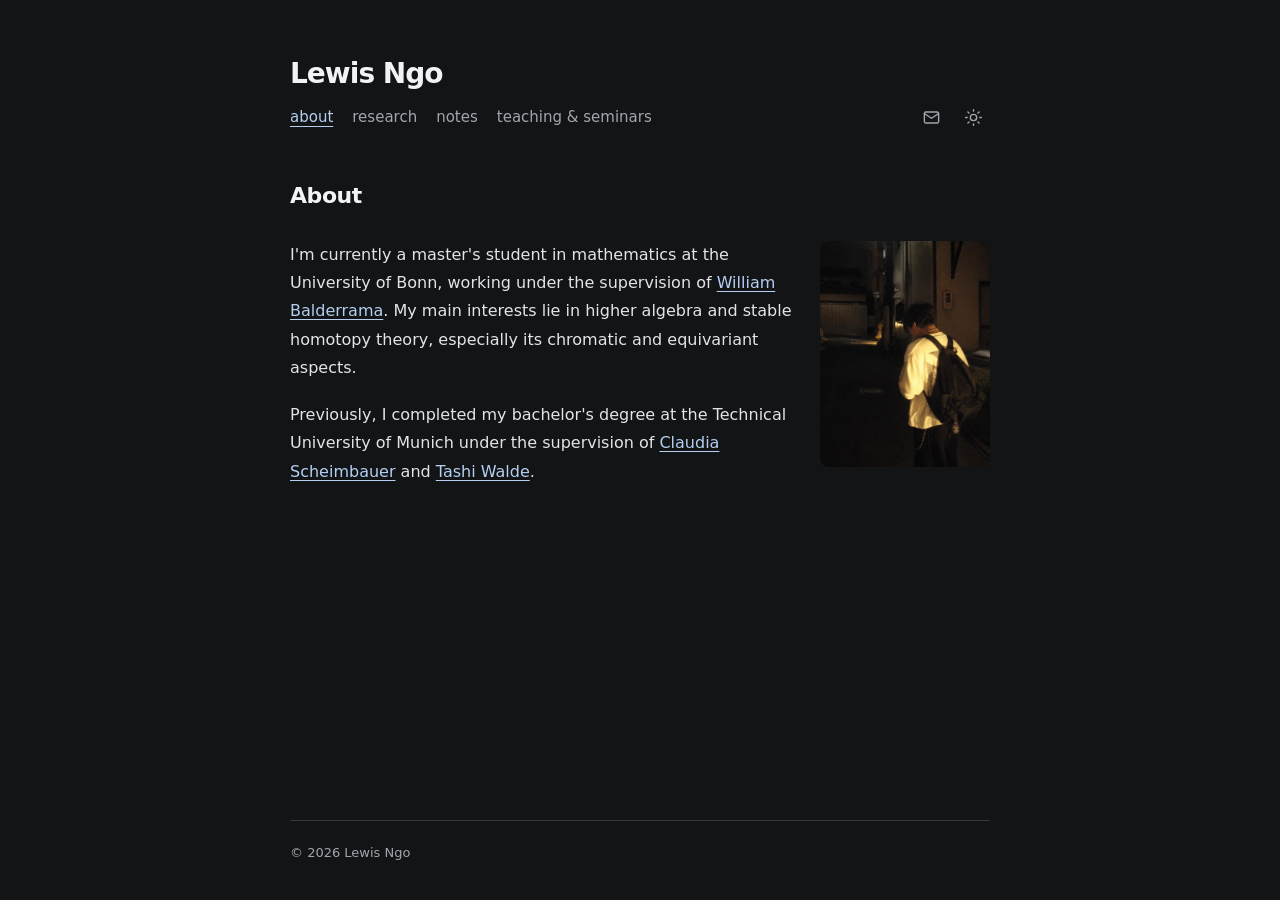
<file: index.html>
<!doctype html>
<html lang="en" data-theme="dark">
<head>
  <meta charset="utf-8">
  <meta name="viewport" content="width=device-width, initial-scale=1">
  <meta name="theme-color" content="#121416">
  <meta name="description" content="Academic homepage of Lewis Ngo, mathematics at the University of Bonn.">
  <title>Lewis Ngo | Mathematics</title>

  <script>
    try {
      document.documentElement.dataset.theme =
        localStorage.getItem('site-theme') === 'light'
          ? 'light'
          : 'dark';
    } catch (e) {}
  </script>

  <link rel="stylesheet" href="/styles.css">
  <script src="/theme.js" defer></script>
</head>

<body>
  <a class="skip-link" href="#main">Skip to content</a>

  <div class="container">
    <header class="site-header">

      <div class="site-title">
        <a href="/">Lewis Ngo</a>
      </div>

      <div class="header-bottom">
        <nav class="site-nav" aria-label="Main navigation">
          <a href="/" aria-current="page">about</a>
          <a href="/research/">research</a>
          <a href="/notes/">notes</a>
          <a href="/teaching/">teaching &amp; seminars</a>
        </nav>

        <div class="header-actions">
          <a class="icon-action"
             href="mailto:s18lngo@uni-bonn.de"
             aria-label="Email Lewis Ngo"
             title="Email">
            <svg viewBox="0 0 24 24" aria-hidden="true">
              <rect x="3" y="5" width="18" height="14" rx="2"/>
              <path d="m3 7 9 6 9-6"/>
            </svg>
          </a>

          <button class="icon-action"
                  type="button"
                  id="theme-toggle"
                  aria-label="Switch to light mode"
                  title="Switch to light mode">
            <svg class="sun-icon" viewBox="0 0 24 24"
                 aria-hidden="true">
              <circle cx="12" cy="12" r="4"/>
              <path d="M12 2v2m0 16v2M4.93 4.93l1.42 1.42m11.3 11.3 1.42 1.42M2 12h2m16 0h2M4.93 19.07l1.42-1.42m11.3-11.3 1.42-1.42"/>
            </svg>
            <svg class="moon-icon" viewBox="0 0 24 24"
                 aria-hidden="true">
              <path d="M20.5 14.3A8.5 8.5 0 0 1 9.7 3.5 8.5 8.5 0 1 0 20.5 14.3Z"/>
            </svg>
          </button>
        </div>
      </div>
    </header>

    <main id="main">
      <h1>About</h1>

      <div class="about-body">
        <img src="/images/photo.jpg"
             alt="Lewis Ngo"
             class="profile-photo"
             width="170"
             height="227">

        <p>
          I'm currently a master's student in mathematics
          at the University of Bonn, working under the
          supervision of
          <a href="https://williamb.info/">William Balderrama</a>. 
          My main interests lie in higher algebra and stable homotopy theory,
          especially its chromatic and equivariant aspects.
        </p>

        <p>
          Previously, I completed my bachelor's degree at
          the Technical University of Munich under the
          supervision of
          <a href="https://scheimbauer.at/">Claudia Scheimbauer</a>
          and
          <a href="https://sites.google.com/view/tashi-walde/home">Tashi Walde</a>.
        </p>
      </div>
    </main>

    <footer class="site-footer">
      © 2026 Lewis Ngo
    </footer>
  </div>
</body>
</html>
</file>
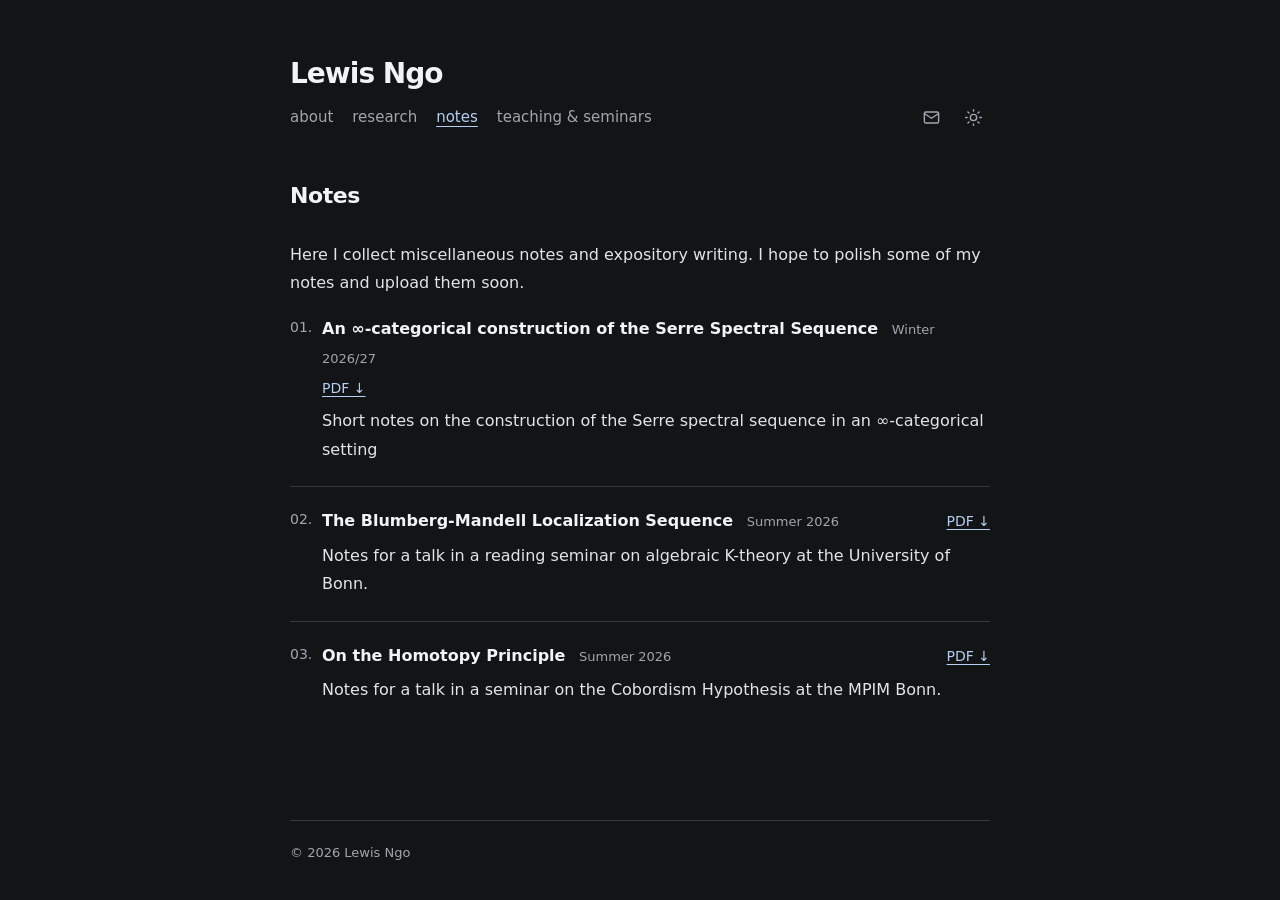
<file: notes/index.html>
<!doctype html>
<html lang="en" data-theme="dark">
<head>
  <meta charset="utf-8">
  <meta name="viewport" content="width=device-width, initial-scale=1">
  <meta name="theme-color" content="#121416">
  <meta name="description" content="Academic homepage of Lewis Ngo, mathematics at the University of Bonn.">
  <title>Notes — Lewis Ngo</title>

  <script>
    try {
      document.documentElement.dataset.theme =
        localStorage.getItem('site-theme') === 'light'
          ? 'light'
          : 'dark';
    } catch (e) {}
  </script>

  <link rel="stylesheet" href="/styles.css">
  <script src="/theme.js" defer></script>
</head>

<body>
  <a class="skip-link" href="#main">Skip to content</a>

  <div class="container">
    <header class="site-header">

      <div class="site-title">
        <a href="/">Lewis Ngo</a>
      </div>

      <div class="header-bottom">
        <nav class="site-nav" aria-label="Main navigation">
          <a href="/">about</a>
          <a href="/research/">research</a>
          <a href="/notes/" aria-current="page">notes</a>
          <a href="/teaching/">teaching &amp; seminars</a>
        </nav>

        <div class="header-actions">
          <a class="icon-action"
             href="mailto:s18lngo@uni-bonn.de"
             aria-label="Email Lewis Ngo"
             title="Email">
            <svg viewBox="0 0 24 24" aria-hidden="true">
              <rect x="3" y="5" width="18" height="14" rx="2"/>
              <path d="m3 7 9 6 9-6"/>
            </svg>
          </a>

          <button class="icon-action"
                  type="button"
                  id="theme-toggle"
                  aria-label="Switch to light mode"
                  title="Switch to light mode">
            <svg class="sun-icon" viewBox="0 0 24 24"
                 aria-hidden="true">
              <circle cx="12" cy="12" r="4"/>
              <path d="M12 2v2m0 16v2M4.93 4.93l1.42 1.42m11.3 11.3 1.42 1.42M2 12h2m16 0h2M4.93 19.07l1.42-1.42m11.3-11.3 1.42-1.42"/>
            </svg>
            <svg class="moon-icon" viewBox="0 0 24 24"
                 aria-hidden="true">
              <path d="M20.5 14.3A8.5 8.5 0 0 1 9.7 3.5 8.5 8.5 0 1 0 20.5 14.3Z"/>
            </svg>
          </button>
        </div>
      </div>
    </header>

    <main id="main">
      <h1>Notes</h1>

      <p>
        Here I collect miscellaneous notes and
        expository writing. I hope to polish some of my notes and upload them soon.
      </p>

      <ol class="notes-list">


        <li class="note-entry">
          <div class="note-heading">
            <span>
              <a class="note-title"
                 href="/pdfs/serre-sseq.pdf"
                 target="_blank"
                 rel="noopener noreferrer">
                An ∞-categorical construction of the Serre Spectral Sequence
              </a>

              <span class="note-date">Winter 2026/27</span>
            </span>

            <a class="note-pdf"
               href="/pdfs/serre-sseq.pdf"
               target="_blank"
               rel="noopener noreferrer">
              PDF ↓
            </a>
          </div>

          <p class="note-description">
            Short notes on the construction of the Serre spectral sequence in an ∞-categorical setting
          </p>
        </li>
        <li class="note-entry">
          <div class="note-heading">
            <span>
              <a class="note-title"
                 href="/pdfs/blumberg-mandell-sequence.pdf"
                 target="_blank"
                 rel="noopener noreferrer">
                The Blumberg-Mandell Localization Sequence
              </a>

              <span class="note-date">Summer 2026</span>
            </span>

            <a class="note-pdf"
               href="/pdfs/blumberg-mandell-sequence.pdf"
               target="_blank"
               rel="noopener noreferrer">
              PDF ↓
            </a>
          </div>

          <p class="note-description">
            Notes for a talk in a reading seminar on
            algebraic K-theory at the University of Bonn.
          </p>
        </li>

        
<li class="note-entry">
  <div class="note-heading">
    <span>
      <a class="note-title"
         href="/pdfs/h-principle.pdf"
         target="_blank"
         rel="noopener noreferrer">
        On the Homotopy Principle
      </a>

      <span class="note-date">Summer 2026</span>
    </span>

    <a class="note-pdf"
       href="/pdfs/h-principle.pdf"
       target="_blank"
       rel="noopener noreferrer">
      PDF ↓
    </a>
  </div>

  <p class="note-description">
    Notes for a talk in a seminar on
    the Cobordism Hypothesis at the MPIM Bonn.
  </p>
</li>


      </ol>
    </main>

    <footer class="site-footer">
      © 2026 Lewis Ngo
    </footer>
  </div>
</body>
</html>
</file>
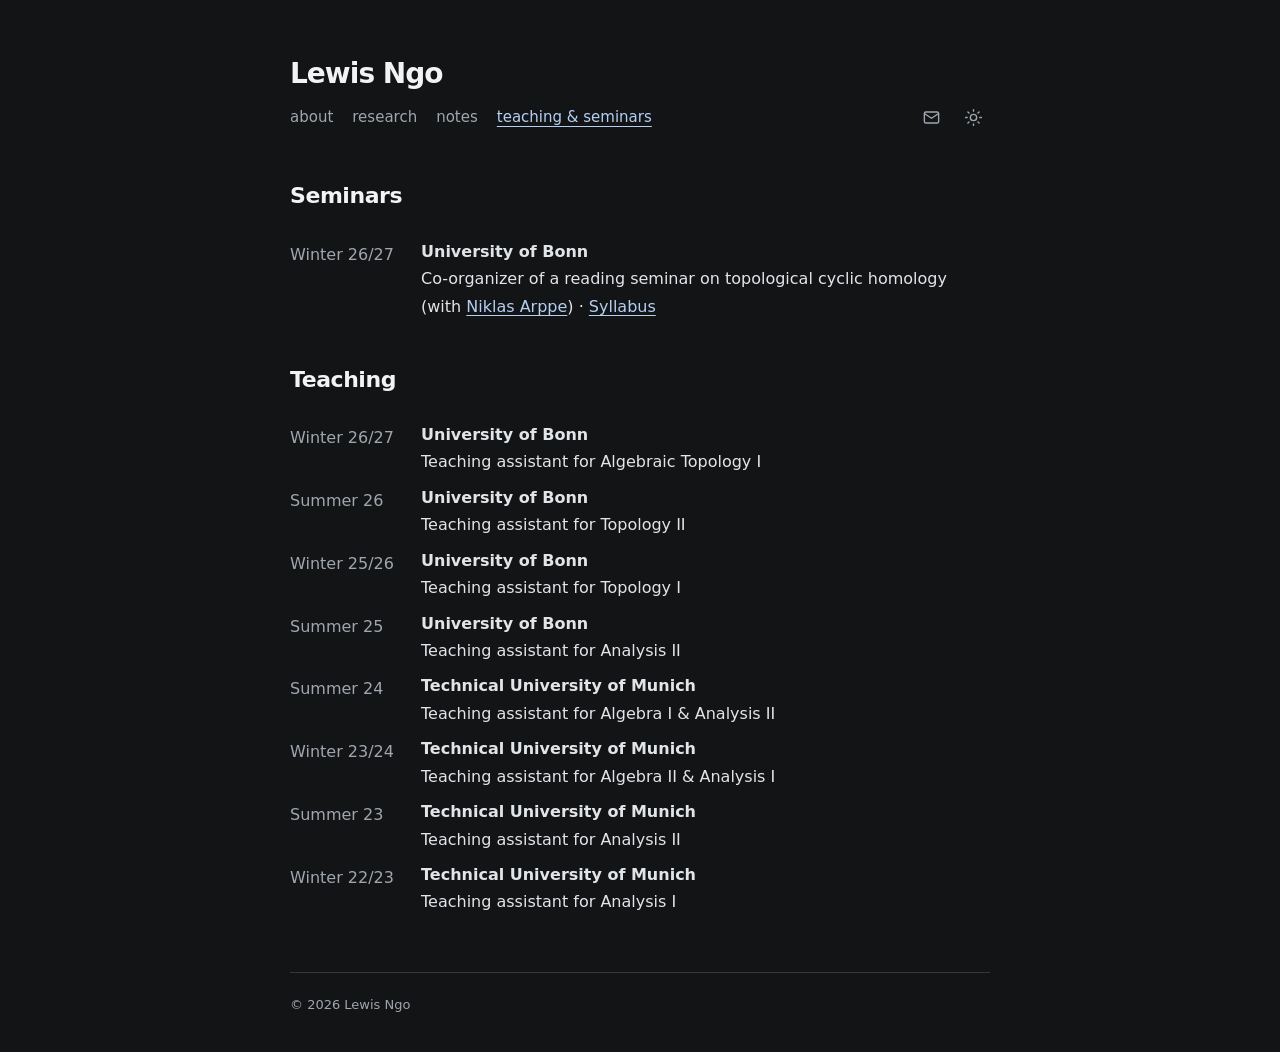
<file: teaching/index.html>
<!doctype html>
<html lang="en" data-theme="dark">
<head>
  <meta charset="utf-8">
  <meta name="viewport" content="width=device-width, initial-scale=1">
  <meta name="theme-color" content="#121416">
  <meta name="description" content="Academic homepage of Lewis Ngo, mathematics at the University of Bonn.">
  <title>Teaching & Seminars — Lewis Ngo</title>

  <script>
    try {
      document.documentElement.dataset.theme =
        localStorage.getItem('site-theme') === 'light'
          ? 'light'
          : 'dark';
    } catch (e) {}
  </script>

  <link rel="stylesheet" href="/styles.css">
  <script src="/theme.js" defer></script>
</head>

<body>
  <a class="skip-link" href="#main">Skip to content</a>

  <div class="container">
    <header class="site-header">

      <div class="site-title">
        <a href="/">Lewis Ngo</a>
      </div>

      <div class="header-bottom">
        <nav class="site-nav" aria-label="Main navigation">
          <a href="/">about</a>
          <a href="/research/">research</a>
          <a href="/notes/">notes</a>
          <a href="/teaching/" aria-current="page">teaching &amp; seminars</a>
        </nav>

        <div class="header-actions">
          <a class="icon-action"
             href="mailto:s18lngo@uni-bonn.de"
             aria-label="Email Lewis Ngo"
             title="Email">
            <svg viewBox="0 0 24 24" aria-hidden="true">
              <rect x="3" y="5" width="18" height="14" rx="2"/>
              <path d="m3 7 9 6 9-6"/>
            </svg>
          </a>

          <button class="icon-action"
                  type="button"
                  id="theme-toggle"
                  aria-label="Switch to light mode"
                  title="Switch to light mode">
            <svg class="sun-icon" viewBox="0 0 24 24"
                 aria-hidden="true">
              <circle cx="12" cy="12" r="4"/>
              <path d="M12 2v2m0 16v2M4.93 4.93l1.42 1.42m11.3 11.3 1.42 1.42M2 12h2m16 0h2M4.93 19.07l1.42-1.42m11.3-11.3 1.42-1.42"/>
            </svg>
            <svg class="moon-icon" viewBox="0 0 24 24"
                 aria-hidden="true">
              <path d="M20.5 14.3A8.5 8.5 0 0 1 9.7 3.5 8.5 8.5 0 1 0 20.5 14.3Z"/>
            </svg>
          </button>
        </div>
      </div>
    </header>

    <main id="main">

      <h1>Seminars</h1>

      <div class="teaching-entry">
        <div class="teaching-term">Winter 26/27</div>
        <div>
          <strong>University of Bonn</strong>
          <div>
            Co-organizer of a reading seminar on
            topological cyclic homology (with
            <a href="https://niklasarppe.com/">Niklas Arppe</a>)
            ·
            <a href="https://niklasarppe.com/tc.pdf"
               target="_blank"
               rel="noopener noreferrer">Syllabus</a>
          </div>
        </div>
      </div>

      <h1>Teaching</h1>

      <div class="teaching-list">

        <div class="teaching-entry">
          <div class="teaching-term">Winter 26/27</div>
          <div>
            <strong>University of Bonn</strong>
            <div>Teaching assistant for Algebraic Topology I</div>
          </div>
        </div>

        <div class="teaching-entry">
          <div class="teaching-term">Summer 26</div>
          <div>
            <strong>University of Bonn</strong>
            <div>Teaching assistant for Topology II</div>
          </div>
        </div>

        <div class="teaching-entry">
          <div class="teaching-term">Winter 25/26</div>
          <div>
            <strong>University of Bonn</strong>
            <div>Teaching assistant for Topology I</div>
          </div>
        </div>

        <div class="teaching-entry">
          <div class="teaching-term">Summer 25</div>
          <div>
            <strong>University of Bonn</strong>
            <div>Teaching assistant for Analysis II</div>
          </div>
        </div>

        <div class="teaching-entry">
          <div class="teaching-term">Summer 24</div>
          <div>
            <strong>Technical University of Munich</strong>
            <div>Teaching assistant for Algebra I &amp; Analysis II</div>
          </div>
        </div>

        <div class="teaching-entry">
          <div class="teaching-term">Winter 23/24</div>
          <div>
            <strong>Technical University of Munich</strong>
            <div>Teaching assistant for Algebra II &amp; Analysis I</div>
          </div>
        </div>

        <div class="teaching-entry">
          <div class="teaching-term">Summer 23</div>
          <div>
            <strong>Technical University of Munich</strong>
            <div>Teaching assistant for Analysis II</div>
          </div>
        </div>

        <div class="teaching-entry">
          <div class="teaching-term">Winter 22/23</div>
          <div>
            <strong>Technical University of Munich</strong>
            <div>Teaching assistant for Analysis I</div>
          </div>
        </div>

      </div>
    </main>

    <footer class="site-footer">
      © 2026 Lewis Ngo
    </footer>
  </div>
</body>
</html>
</file>
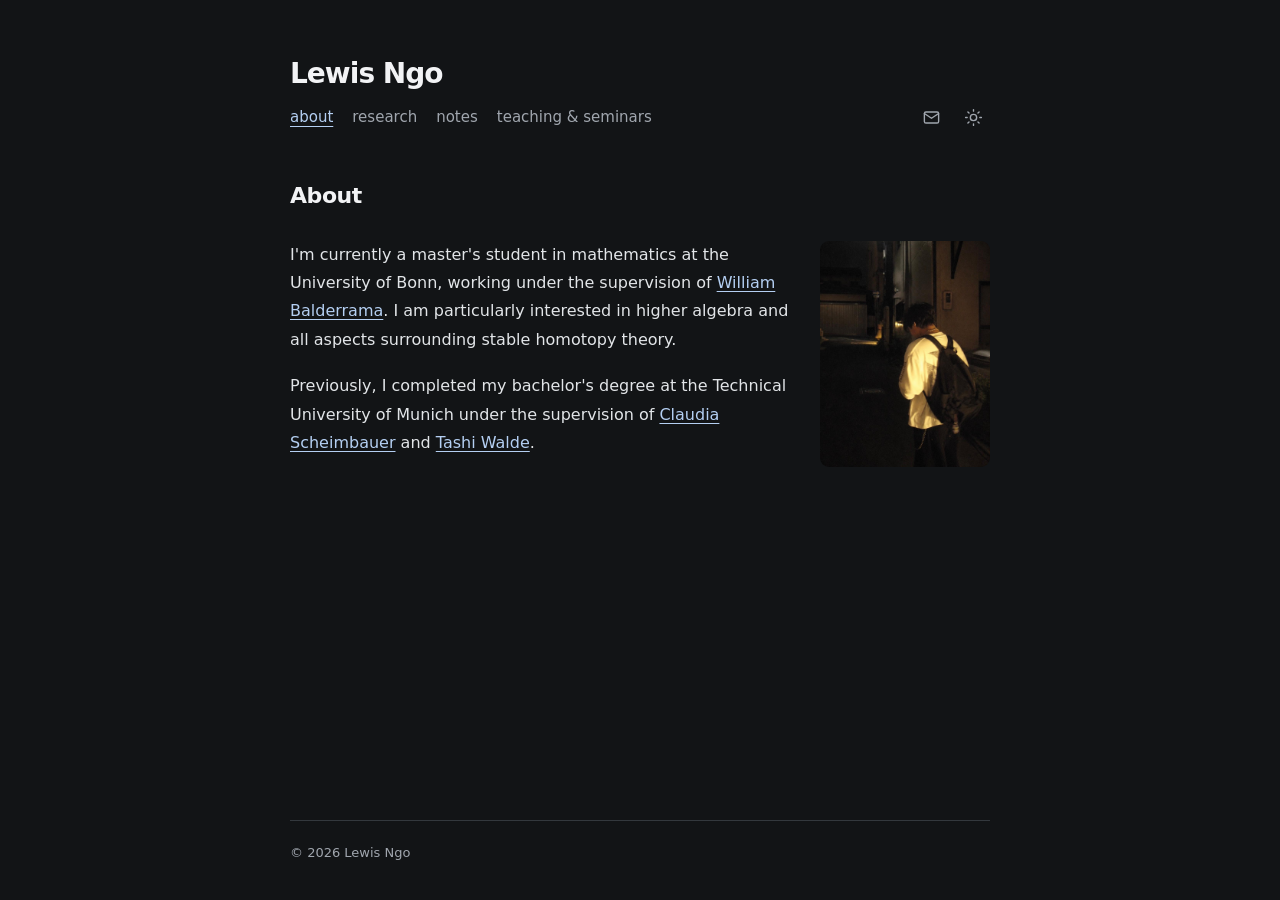
<file: about.html>
<!doctype html>
<html lang="en" data-theme="dark">
<head>
  <meta charset="utf-8">
  <meta name="viewport" content="width=device-width, initial-scale=1">
  <meta name="theme-color" content="#121416">
  <meta name="description" content="Academic homepage of Lewis Ngo, mathematics at the University of Bonn.">
  <title>Lewis Ngo | Mathematics</title>

  <script>
    try {
      document.documentElement.dataset.theme =
        localStorage.getItem('site-theme') === 'light'
          ? 'light'
          : 'dark';
    } catch (e) {}
  </script>

  <link rel="stylesheet" href="/styles.css">
  <script src="/theme.js" defer></script>
</head>

<body>
  <a class="skip-link" href="#main">Skip to content</a>

  <div class="container">
    <header class="site-header">

      <div class="site-title">
        <a href="/">Lewis Ngo</a>
      </div>

      <div class="header-bottom">
        <nav class="site-nav" aria-label="Main navigation">
          <a href="/" aria-current="page">about</a>
          <a href="/research/">research</a>
          <a href="/notes/">notes</a>
          <a href="/teaching/">teaching &amp; seminars</a>
        </nav>

        <div class="header-actions">
          <a class="icon-action"
             href="mailto:s18lngo@uni-bonn.de"
             aria-label="Email Lewis Ngo"
             title="Email">
            <svg viewBox="0 0 24 24" aria-hidden="true">
              <rect x="3" y="5" width="18" height="14" rx="2"/>
              <path d="m3 7 9 6 9-6"/>
            </svg>
          </a>

          <button class="icon-action"
                  type="button"
                  id="theme-toggle"
                  aria-label="Switch to light mode"
                  title="Switch to light mode">
            <svg class="sun-icon" viewBox="0 0 24 24"
                 aria-hidden="true">
              <circle cx="12" cy="12" r="4"/>
              <path d="M12 2v2m0 16v2M4.93 4.93l1.42 1.42m11.3 11.3 1.42 1.42M2 12h2m16 0h2M4.93 19.07l1.42-1.42m11.3-11.3 1.42-1.42"/>
            </svg>
            <svg class="moon-icon" viewBox="0 0 24 24"
                 aria-hidden="true">
              <path d="M20.5 14.3A8.5 8.5 0 0 1 9.7 3.5 8.5 8.5 0 1 0 20.5 14.3Z"/>
            </svg>
          </button>
        </div>
      </div>
    </header>

    <main id="main">
      <h1>About</h1>

      <div class="about-body">
        <img src="/images/photo.jpg"
             alt="Lewis Ngo"
             class="profile-photo"
             width="170"
             height="227">

        <p>
          I'm currently a master's student in mathematics
          at the University of Bonn, working under the
          supervision of
          <a href="https://williamb.info/">William Balderrama</a>.
          I am particularly interested in higher algebra
          and all aspects surrounding stable homotopy theory.
        </p>

        <p>
          Previously, I completed my bachelor's degree at
          the Technical University of Munich under the
          supervision of
          <a href="https://scheimbauer.at/">Claudia Scheimbauer</a>
          and
          <a href="https://sites.google.com/view/tashi-walde/home">Tashi Walde</a>.
        </p>
      </div>
    </main>

    <footer class="site-footer">
      © 2026 Lewis Ngo
    </footer>
  </div>
</body>
</html>
</file>
<file: styles.css>
/* Lewis Ngo — clean academic homepage. Edit theme colors here. */
:root,
html[data-theme="dark"] {
  color-scheme: dark;
  --background: #121416;
  --text: #e2e5e8;
  --heading: #f2f3f5;
  --muted: #a0a6ae;
  --link: #b4cff2;
  --link-hover: #d9e7ff;
  --line: #33383d;
  --icon-hover: #20262b;
  --focus: #accbf5;
}
html[data-theme="light"] {
  color-scheme: light;
  --background: #fafaf9;
  --text: #282c31;
  --heading: #171b1f;
  --muted: #626a73;
  --link: #245b93;
  --link-hover: #143e69;
  --line: #dedfdf;
  --icon-hover: #ebedee;
  --focus: #245b93;
}
* { box-sizing: border-box; }
html { scroll-behavior: smooth; }
body {
  margin: 0;
  background: var(--background);
  color: var(--text);
  font: 16px/1.78 system-ui, -apple-system, BlinkMacSystemFont, "Segoe UI", sans-serif;
  -webkit-font-smoothing: antialiased;
  transition: background-color .2s ease, color .2s ease;
}
.container {
  width: min(calc(100% - 42px), 700px);
  min-height: 100vh;
  margin: 0 auto;
  display: flex;
  flex-direction: column;
}
.site-header { padding-top: 56px; }
.site-title {
  margin: 0 0 8px;
  font-size: 28px;
  line-height: 1.3;
  font-weight: 600;
  letter-spacing: -.035em;
}
.site-title a { color: var(--heading); text-decoration: none; }
.site-title a:hover { color: var(--heading); }
.header-bottom {
  display: flex;
  justify-content: space-between;
  align-items: center;
  gap: 16px;
}
.site-nav { display: flex; flex-wrap: wrap; align-items: center; gap: 8px 19px; font-size: 15px; }
.site-nav a { color: var(--muted); text-decoration: none; }
.site-nav a:hover,
.site-nav a[aria-current="page"] { color: var(--link); text-decoration: underline; text-underline-offset: 4px; }
.header-actions { display: flex; gap: 8px; align-items: center; flex-shrink: 0; }
.icon-action {
  width: 34px;
  height: 34px;
  display: inline-flex;
  align-items: center;
  justify-content: center;
  background: transparent;
  border: 0;
  border-radius: 6px;
  color: var(--muted);
  text-decoration: none;
  cursor: pointer;
  padding: 5px;
}
.icon-action:hover { background: var(--icon-hover); color: var(--heading); }
.icon-action svg { width: 19px; height: 19px; stroke: currentColor; stroke-width: 1.75; fill: none; stroke-linecap: round; stroke-linejoin: round; }
html[data-theme="dark"] .moon-icon,
html[data-theme="light"] .sun-icon { display: none; }
main { flex: 1; padding-top: 42px; padding-bottom: 55px; }
main h1 { margin: 0 0 25px; font-size: 22px; font-weight: 600; color: var(--heading); letter-spacing: -.02em; }
main h2 { margin: 32px 0 8px; font-size: 17px; font-weight: 600; color: var(--heading); }
p { margin: 0 0 18px; }
a { color: var(--link); text-decoration: underline; text-underline-offset: 3px; }
a:hover { color: var(--link-hover); }
small, .secondary { color: var(--muted); }
.about-body::after { content: ""; display: block; clear: both; }
.profile-photo {
  width: 170px;
  max-width: 40%;
  height: auto;
  float: right;
  margin: 0 0 20px 25px;
  border-radius: 9px;
}
ul { padding-left: 22px; margin: 10px 0 24px; }
li { padding-left: 2px; margin: 0 0 9px; }
.back { display: inline-block; margin-top: 25px; font-size: 14px; }
.site-footer {
  border-top: 1px solid var(--line);
  padding: 20px 0 36px;
  font-size: 13px;
  color: var(--muted);
}
.skip-link { position: absolute; left: -9999px; top: 8px; background: var(--background); padding: 8px; }
.skip-link:focus { left: 10px; z-index: 10; }
:focus-visible { outline: 2px solid var(--focus); outline-offset: 4px; }
@media (max-width: 600px) {
  body { font-size: 15.5px; line-height: 1.7; }
  .site-header { padding-top: 34px; }
  .site-title { font-size: 26px; }
  main { padding-top: 33px; }
  .site-nav { gap: 8px 14px; font-size: 14px; }
  .header-actions { gap: 2px; }
  .icon-action { width: 30px; height: 30px; }
  .profile-photo { width: 150px; max-width: 100%; float: none; display: block; margin: 0 0 22px; }
}
@media (max-width: 420px) {
  .header-bottom { align-items: flex-start; }
  .site-nav { max-width: 240px; }

}
@media (prefers-reduced-motion: reduce) {
  html { scroll-behavior: auto; }
  body { transition: none; }
}


/* Research page: subtle, accessible collapsible abstract. */
.thesis-title { margin-bottom: 5px; }
.thesis-status { margin: 0 0 18px; font-size: 14px; color: var(--muted); }
.thesis-abstract { margin: 0 0 30px; }
.thesis-abstract summary {
  display: list-item;
  list-style-position: inside;
  width: fit-content;
  cursor: pointer;
  color: var(--link);
  text-decoration: underline;
  text-underline-offset: 3px;
  font-size: 15px;
}
.thesis-abstract summary:hover { color: var(--link-hover); }
.thesis-abstract summary::marker { color: var(--muted); }
.thesis-abstract summary:focus-visible { outline: 2px solid var(--focus); outline-offset: 4px; }
.thesis-abstract .abstract-open-label { display: none; }
.thesis-abstract[open] .abstract-open-label { display: inline; }
.thesis-abstract[open] .abstract-closed-label { display: none; }
.abstract-content { padding-top: 19px; }
.abstract-content p:last-child { margin-bottom: 0; }


/* Teaching and seminar entries */
.teaching-entry {
  display: grid;
  grid-template-columns: 115px minmax(0, 1fr);
  column-gap: 16px;
  align-items: start;
  margin-bottom: 18px;
}

.teaching-term {
  color: var(--muted);
}

.teaching-entry strong {
  display: block;
  font-weight: 600;
}

.teaching-entry > div:last-child > div {
  margin-top: 3px;
}

/* Spacing between sections */
main h1:not(:first-child) {
  margin-top: 38px;
}

/* Mobile layout */
@media (max-width: 600px) {
  .teaching-entry {
    grid-template-columns: 1fr;
    row-gap: 3px;
    margin-bottom: 20px;
  }
}

/* Compact thesis layout */
main .thesis-status {
  margin-bottom: 7px;
}

main .thesis-abstract {
  margin: 0;
}

main .thesis-abstract + h2 {
  margin-top: 30px;
}


/* More compact teaching entries */
.teaching-entry {
  margin-bottom: 10px;
}

.teaching-entry strong {
  line-height: 1.4;
}

.teaching-entry > div:last-child > div {
  margin-top: 2px;
}

.teaching-entry:last-child {
  margin-bottom: 0;
}


/* Notes */
.notes-list {
  list-style: none;
  counter-reset: note;
  padding: 0;
  margin: 0;
}

.note-entry {
  counter-increment: note;
  position: relative;
  padding: 0 0 18px 32px;
  margin: 0 0 20px;
  border-bottom: 1px solid var(--line);
}

.note-entry:last-child {
  border-bottom: none;
  margin-bottom: 0;
}

.note-entry::before {
  content: counter(note, decimal-leading-zero) ".";
  position: absolute;
  top: 0;
  left: 0;
  color: var(--muted);
  font-size: 14px;
}

.note-heading {
  display: flex;
  flex-wrap: wrap;
  align-items: baseline;
  justify-content: space-between;
  gap: 4px 16px;
}

.note-title {
  font-weight: 600;
  color: var(--heading);
  text-decoration: none;
}

.note-title:hover {
  color: var(--link);
  text-decoration: underline;
}

.note-pdf {
  font-size: 14px;
  white-space: nowrap;
}

.note-description {
  margin: 6px 0 4px;
}

.note-meta {
  margin: 0;
  font-size: 13px;
  color: var(--muted);
}

@media (max-width: 600px) {
  .note-entry {
    padding-left: 28px;
  }
}

.note-date {
  font-size: 13px;
  font-weight: 400;
  color: var(--muted);
  margin-left: 8px;
}

/* Profile photo on mobile */
@media (max-width: 600px) {
  .profile-photo {
    float: none;
    display: block;
    width: 135px;
    max-width: 100%;
    height: auto;
    margin: 0 auto 24px;
    border-radius: 8px;
  }
}


/* Minimal expandable abstracts */
.thesis-abstract summary {
  display: inline-flex;
  align-items: center;
  gap: 8px;
  list-style: none;
  cursor: pointer;
  color: var(--link);
  font-size: 15px;
  text-decoration: none;
}

.thesis-abstract summary::-webkit-details-marker {
  display: none;
}

.thesis-abstract summary:hover {
  color: var(--link-hover);
}

/* Small chevron */
.thesis-abstract summary::after {
  content: "";
  width: 6px;
  height: 6px;
  border-right: 1.5px solid currentColor;
  border-bottom: 1.5px solid currentColor;
  transform: rotate(45deg);
  transition: transform 0.15s ease;
}

.thesis-abstract[open] summary::after {
  transform: rotate(225deg);
}

/* Indented abstract with vertical line */
.thesis-abstract .abstract-content {
  margin-top: 14px;
  padding: 2px 0 2px 16px;
  border-left: 2px solid var(--line);
}

.thesis-abstract .abstract-content p {
  margin-bottom: 14px;
}

.thesis-abstract .abstract-content p:last-child {
  margin-bottom: 0;
}
</file>
